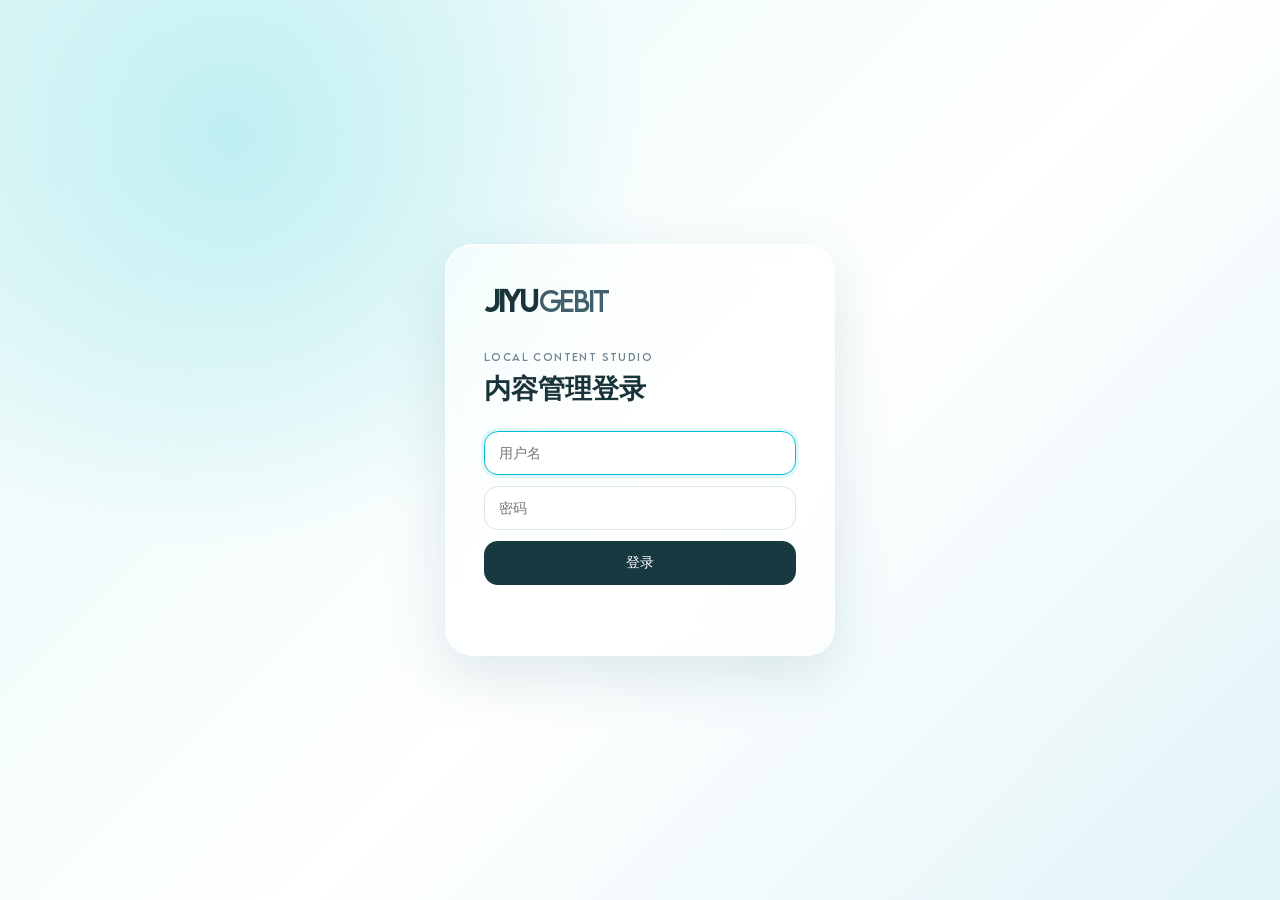
<file: login.html>
<!doctype html><html lang="zh-CN"><head><meta charset="utf-8"><meta name="viewport" content="width=device-width,initial-scale=1"><link rel="stylesheet" href="https://fonts.cdnfonts.com/css/harmonyos-sans"><title>JIYUGebit · 内容管理登录</title><style>@font-face{font-family:LemonMilk;src:url('fonts/LEMONMILK-Regular.woff2') format('woff2');font-display:swap}*{box-sizing:border-box}body{margin:0;min-height:100vh;display:grid;place-items:center;background:radial-gradient(circle at 18% 15%,#bfeff2,transparent 32%),linear-gradient(135deg,#e5f8f8,#fff 55%,#e1f4f8);font-family:"HarmonyOS Sans",Harmony,sans-serif;color:#19343a}.box{width:min(390px,calc(100% - 40px));padding:38px;border:1px solid rgba(255,255,255,.8);border-radius:28px;background:rgba(255,255,255,.6);box-shadow:inset 0 1px 0 rgba(255,255,255,.95),0 20px 58px rgba(45,112,125,.16);backdrop-filter:blur(24px)}.brand{font:700 27px LemonMilk,sans-serif;letter-spacing:-.08em}.brand span{color:#41606b;font-weight:400;margin-left:.08em}small{display:block;margin-top:30px;color:#6d858b;font:10px LemonMilk,sans-serif;letter-spacing:.14em}h1{font-size:27px;margin:8px 0 24px}input,button{width:100%;padding:13px 14px;border-radius:14px;font:14px "HarmonyOS Sans",Harmony,sans-serif}input{margin-bottom:11px;border:1px solid rgba(48,100,111,.16);background:rgba(255,255,255,.72);outline:0}input:focus{border-color:#00BCD4;box-shadow:0 0 0 3px rgba(0,188,212,.12)}button{border:0;background:#193940;color:#fff;cursor:pointer;transition:transform .2s,filter .2s}button:hover{transform:translateY(-1px);filter:brightness(1.08)}.error{min-height:19px;margin:13px 0 0;color:#b13e3e;font-size:12px}</style></head><body><main class="box"><div class="brand">JIYU<span>GEBIT</span></div><small>LOCAL CONTENT STUDIO</small><h1>内容管理登录</h1><form id="login"><input name="user" placeholder="用户名" required autofocus><input name="password" type="password" placeholder="密码" required><button>登录</button></form><p class="error" id="error"></p></main><script>document.querySelector('#login').onsubmit=e=>{e.preventDefault();const d=new FormData(e.target);if(d.get('user')==='gebit'&&d.get('password')==='Aind1350@'){sessionStorage.setItem('jiyuAdmin','1');location.href='manage.html'}else document.querySelector('#error').textContent='用户名或密码不正确。'}</script></body></html>
</file>
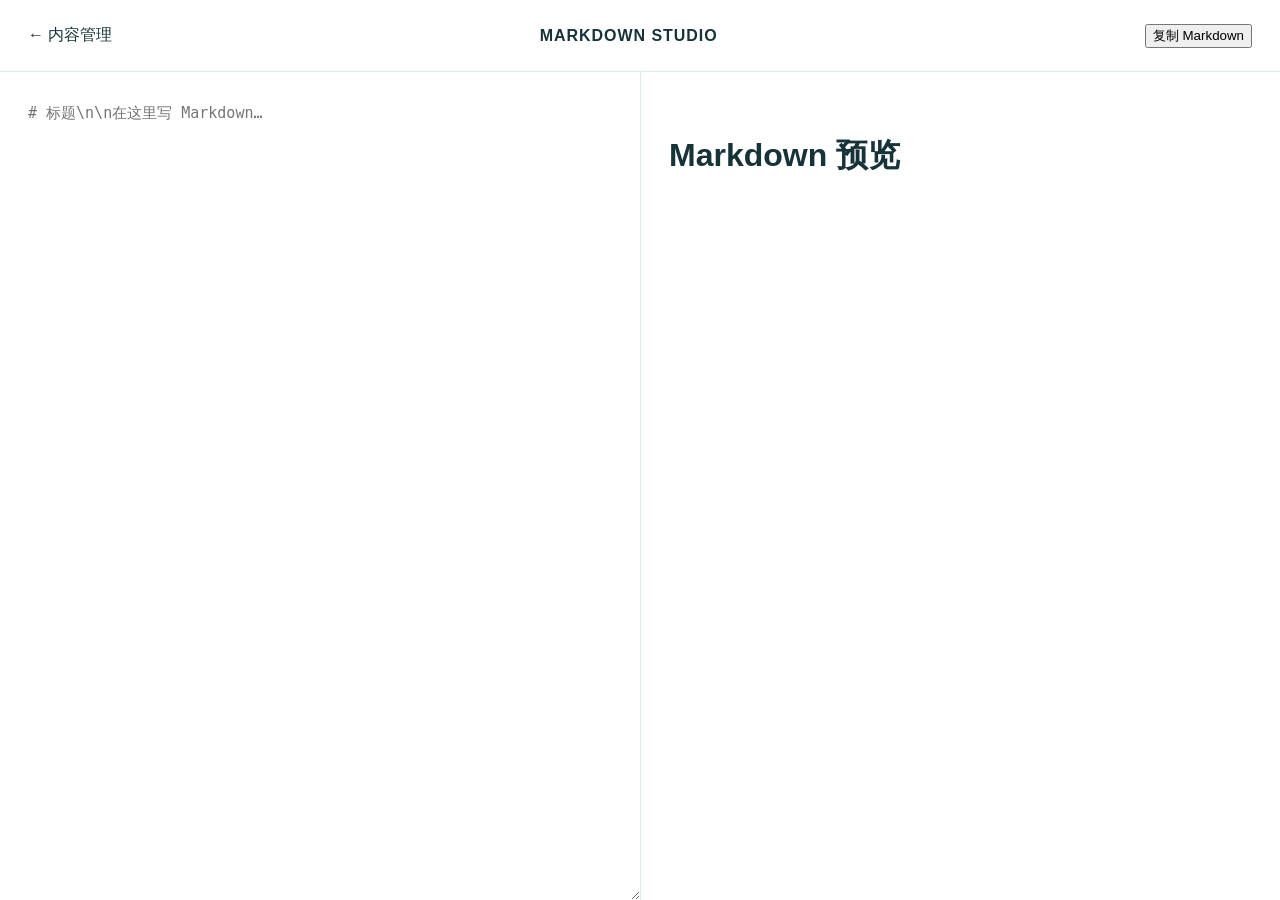
<file: markdown.html>
<!doctype html><html lang="zh-CN"><head><meta charset="utf-8"><meta name="viewport" content="width=device-width,initial-scale=1"><link rel="stylesheet" href="https://fonts.cdnfonts.com/css/harmonyos-sans"><title>Markdown Studio</title><style>*{box-sizing:border-box}body{margin:0;background:#eff8f9;color:#17333a;font-family:"HarmonyOS Sans",Harmony,sans-serif}.bar{height:72px;padding:0 28px;display:flex;align-items:center;justify-content:space-between;background:#fff;border-bottom:1px solid #dcebed}.bar a{text-decoration:none;color:inherit}.bar b{letter-spacing:.06em}.studio{display:grid;grid-template-columns:1fr 1fr;min-height:calc(100vh - 72px)}textarea,.preview{width:100%;min-height:0;padding:28px;border:0;font:15px/1.8 ui-monospace,Consolas,monospace;outline:0}.preview{background:#fff;border-left:1px solid #dcebed;font-family:"HarmonyOS Sans",Harmony,sans-serif}.preview h1{font-size:32px}.preview h2{font-size:24px}.preview code{background:#eaf3f4;padding:2px 5px;border-radius:5px}@media(max-width:700px){.studio{grid-template-columns:1fr;grid-template-rows:50vh 50vh}.preview{border-left:0;border-top:1px solid #dcebed}}</style></head><body><header class="bar"><a href="manage.html">← 内容管理</a><b>MARKDOWN STUDIO</b><button id="copy">复制 Markdown</button></header><main class="studio"><textarea id="editor" placeholder="# 标题\n\n在这里写 Markdown…"></textarea><article id="preview" class="preview"><h1>Markdown 预览</h1></article></main><script>const e=document.querySelector('#editor'),p=document.querySelector('#preview');function esc(s){return s.replace(/[&<>]/g,x=>({'&':'&amp;','<':'&lt;','>':'&gt;'}[x]))}function draw(){p.innerHTML=esc(e.value||'# Markdown 预览').split('\n').map(x=>x.startsWith('### ')?'<h3>'+x.slice(4)+'</h3>':x.startsWith('## ')?'<h2>'+x.slice(3)+'</h2>':x.startsWith('# ')?'<h1>'+x.slice(2)+'</h1>':x.startsWith('- ')?'<li>'+x.slice(2)+'</li>':x?'<p>'+x.replace(/`([^`]+)`/g,'<code>$1</code>')+'</p>':'').join('')}e.oninput=draw;document.querySelector('#copy').onclick=()=>navigator.clipboard.writeText(e.value);draw()</script></body></html>
</file>
